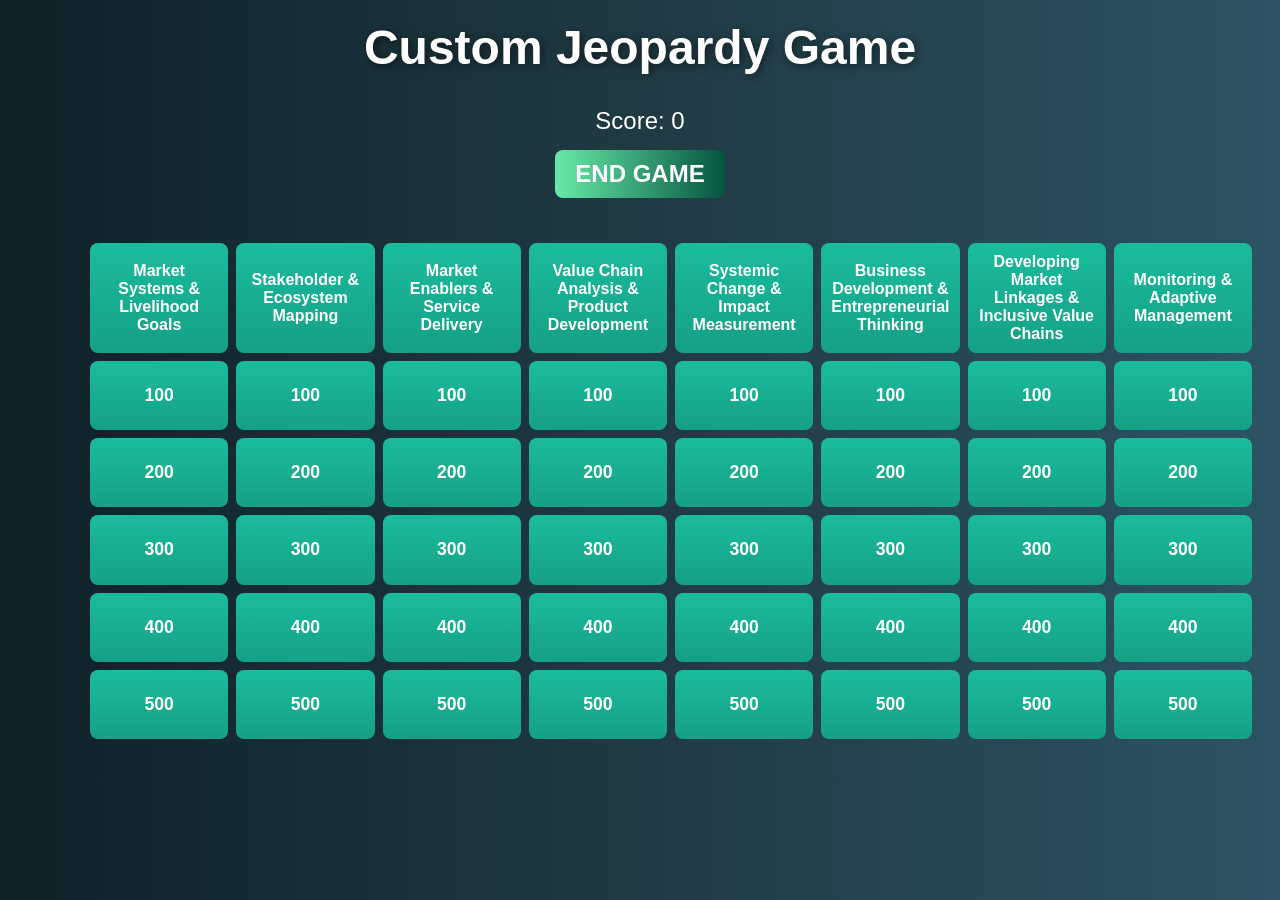
<file: index.html>
<!DOCTYPE html>
<html lang="en">
<head>
  <meta charset="UTF-8" />
  <meta name="viewport" content="width=device-width, initial-scale=1" />
  <title>Jeopardy Game</title>
  <link rel="stylesheet" href="style.css" />
</head>
<body>
  <h1>Custom Jeopardy Game</h1>
  <div id="score">Score: 0</div>

  

  <!-- End Game / Session controls (Start is on the separate test site) -->
  <div id="session-controls" style="margin:10px 0;">
    <button id="end-game-btn">END GAME</button>
  </div>

  <div id="game-board"></div>

  <!-- Question Screen -->
  <div id="question-screen" style="display:none;">
    <div>
      
      <button id="exit-btn">Exit</button>
    </div>

    <div id="question-text"></div>

    <div>
      <button id="reveal-answer-btn">Reveal Answer</button>
      <button id="give-answer-btn">Give Answer</button>
    </div>

    <div id="answer-area" style="display:none;">
      <div id="choices"></div>
      <button id="submit-answer-btn">Submit</button>
    </div>

    <p id="feedback"></p>
  </div>

  <!-- Modal Prompt -->
  <div id="modal" class="modal" style="display:none;">
    <div class="modal-content">
      <p id="modal-message"></p>
      <div id="modal-choices" style="margin: 10px 0;"></div>
      <div id="modal-feedback" style="margin-top: 10px;"></div>
      <!-- Buttons centered -->
    <div class="modal-content-buttons">
      <button id="modal-exit">Exit</button>
      <button id="modal-next">Next Question</button>
    </div>
    </div>
  </div>

  <script type="module" src="script.js"></script>
</body>
</html>
</file>
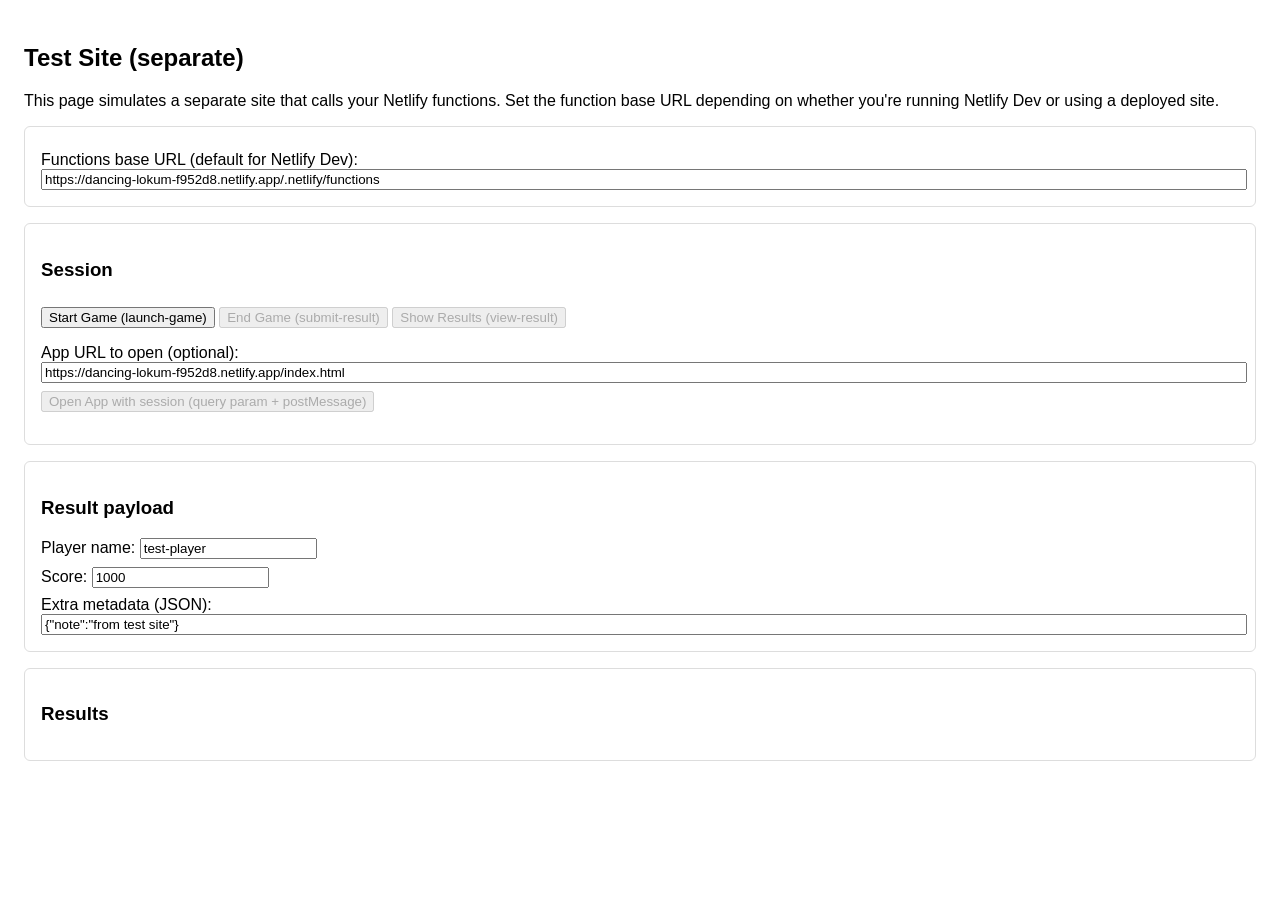
<file: tests/test-site.html>
<!doctype html>
<html lang="en">
<head>
  <meta charset="utf-8" />
  <title>Jeopardy - Test Site</title>
  <meta name="viewport" content="width=device-width,initial-scale=1" />
  <style>
    body{font-family:Arial,Helvetica,sans-serif;padding:1rem}
    .box{border:1px solid #ddd;padding:1rem;margin-bottom:1rem;border-radius:6px}
    label{display:block;margin-top:.5rem}
    button{margin:.5rem 0}
    pre{background:#f6f6f6;padding:.5rem;border-radius:4px}
    #results{max-height:300px;overflow:auto}
  </style>
</head>
<body>
  <h2>Test Site (separate)</h2>
  <p>This page simulates a separate site that calls your Netlify functions. Set the function base URL depending on whether you're running Netlify Dev or using a deployed site.</p>

  <div class="box">
    <label>Functions base URL (default for Netlify Dev):</label>
  <input id="fnBase" style="width:100%" value="https://dancing-lokum-f952d8.netlify.app/.netlify/functions" />
  </div>

  <div class="box">
    <h3>Session</h3>
    <button id="startBtn">Start Game (launch-game)</button>
    <button id="endBtn" disabled>End Game (submit-result)</button>
    <button id="showBtn" disabled>Show Results (view-result)</button>
    <label style="margin-top:.5rem">App URL to open (optional):</label>
  <input id="appUrl" style="width:100%" value="https://dancing-lokum-f952d8.netlify.app/index.html" />
    <button id="openAppBtn" disabled>Open App with session (query param + postMessage)</button>
    <div id="sessionDisplay" style="margin-top:.5rem;color:#333"></div>
  </div>

  <div class="box">
    <h3>Result payload</h3>
    <label>Player name: <input id="playerName" value="test-player" /></label>
    <label>Score: <input id="score" type="number" value="1000" /></label>
    <label>Extra metadata (JSON): <input id="metadata" value='{"note":"from test site"}' style="width:100%" /></label>
    <div id="submitResponse"></div>
  </div>

  <div class="box">
    <h3>Results</h3>
    <div id="results"></div>
  </div>

  <script>
    const startBtn = document.getElementById('startBtn');
    const endBtn = document.getElementById('endBtn');
    const showBtn = document.getElementById('showBtn');
    const fnBaseInput = document.getElementById('fnBase');
    const sessionDisplay = document.getElementById('sessionDisplay');
    const playerName = document.getElementById('playerName');
    const scoreInput = document.getElementById('score');
    const metadataInput = document.getElementById('metadata');
    const submitResponse = document.getElementById('submitResponse');
    const resultsDiv = document.getElementById('results');

    let sessionId = null;
    function fnBase() { return fnBaseInput.value.replace(/\/$/, ''); }

    startBtn.addEventListener('click', async () => {
      sessionDisplay.textContent = 'Starting...';
      try {
        const res = await fetch(`${fnBase()}/launch-game`, { method: 'GET' });
        if(!res.ok) throw new Error('HTTP ' + res.status);
        const json = await res.json();
    sessionId = json.sessionId;
    // store sessionId in localStorage for convenience (app can read it)
    try { localStorage.setItem('testSessionId', String(sessionId)); } catch (e) { /* ignore */ }
    // copy to clipboard for easy paste into the app if separate origin
    try { navigator.clipboard && navigator.clipboard.writeText(String(sessionId)); } catch(e) {}
    sessionDisplay.innerHTML = `Session: <strong>${sessionId}</strong> <br/> Game URL: <a href="${json.gameUrl}" target="_blank">${json.gameUrl}</a> <br/><small>session id copied to clipboard / saved to localStorage</small>`;
        // set the appUrl input to the returned game URL so Open App opens the exact URL with sessionId
        try {
          const appUrlInput = document.getElementById('appUrl');
          if (appUrlInput) {
            // if the returned gameUrl already includes a sessionId, use it; otherwise append the sessionId
            if (json.gameUrl && json.gameUrl.indexOf('sessionId=') !== -1) {
              appUrlInput.value = json.gameUrl;
            } else {
              // fallback: append sessionId to the configured appUrl or to the returned URL
              const base = (appUrlInput.value && appUrlInput.value.length) ? appUrlInput.value.replace(/\/$/, '') : window.location.origin;
              // prefer returned gameUrl host if it looks valid
              let pref = json.gameUrl && json.gameUrl.length ? json.gameUrl : base;
              try {
                const u = new URL(pref);
                u.searchParams.set('sessionId', sessionId);
                appUrlInput.value = u.toString();
              } catch (e) {
                appUrlInput.value = pref + (pref.indexOf('?') === -1 ? '?' : '&') + 'sessionId=' + encodeURIComponent(sessionId);
              }
            }
          }
        } catch(e) {}
    endBtn.disabled = false;
    showBtn.disabled = false;
    submitResponse.innerHTML = '';
    resultsDiv.innerHTML = '';
    // enable open app button when available
    const openAppBtn = document.getElementById('openAppBtn');
    if (openAppBtn) openAppBtn.disabled = false;
      } catch (err) {
        sessionDisplay.textContent = 'Start failed: ' + err.message;
        console.error(err);
      }
    });

    // Open the app in a new tab/window with sessionId in the query and also postMessage the session
    const openAppBtn = document.getElementById('openAppBtn');
    const appUrlInput = document.getElementById('appUrl');
    if (openAppBtn) {
      openAppBtn.addEventListener('click', () => {
        if (!sessionId) { alert('No session - press Start Game first'); return; }
        const base = (appUrlInput && appUrlInput.value) ? appUrlInput.value.replace(/\/$/, '') : window.location.origin;
        const url = base + (base.indexOf('?') === -1 ? '?' : '&') + 'sessionId=' + encodeURIComponent(sessionId);
        const newWin = window.open(url, '_blank');
        // try to send a postMessage as well (if same browser) - best-effort
        setTimeout(() => {
          try {
            newWin && newWin.postMessage({ type: 'session', sessionId: String(sessionId) }, '*');
          } catch (e) {
            // ignore
          }
        }, 500);
      });
    }

    endBtn.addEventListener('click', async () => {
      if(!sessionId) { alert('No session - press Start Game first'); return; }
      const payload = {
        sessionId: String(sessionId),
        playerName: playerName.value || 'player',
        score: Number(scoreInput.value) || 0,
      };
      try {
        // attempt to parse metadata JSON if provided
        try { payload.metadata = JSON.parse(metadataInput.value); } catch(e) { payload.metadata = { raw: metadataInput.value }; }
        submitResponse.innerHTML = 'Submitting...';
        const res = await fetch(`${fnBase()}/submit-result`, {
          method: 'POST',
          headers: { 'Content-Type': 'application/json' },
          body: JSON.stringify(payload),
        });
        // Safely parse JSON (handle empty or non-JSON responses)
        let json = null;
        try {
          const text = await res.text();
          json = text ? JSON.parse(text) : null;
        } catch (e) {
          json = { raw: 'Non-JSON response', text: await (async () => { try { return await res.text(); } catch { return ''; } })() };
        }
        if(!res.ok) throw new Error((json && json.message) ? json.message : (json && json.raw) ? JSON.stringify(json) : res.statusText);
        submitResponse.innerHTML = `<pre>${JSON.stringify(json, null, 2)}</pre>`;
      } catch (err) {
        submitResponse.innerHTML = 'Submit failed: ' + err.message;
        console.error(err);
      }
    });

    showBtn.addEventListener('click', async () => {
      if(!sessionId) { alert('No session - press Start Game first'); return; }
      resultsDiv.innerHTML = 'Loading...';
      try {
        const res = await fetch(`${fnBase()}/view-result?sessionId=${encodeURIComponent(sessionId)}`);
        const json = await res.json();
        if(!res.ok) throw new Error(json && json.message ? json.message : res.statusText);
        resultsDiv.innerHTML = `<pre>${JSON.stringify(json, null, 2)}</pre>`;
      } catch (err) {
        resultsDiv.innerHTML = 'Fetch failed: ' + err.message;
        console.error(err);
      }
    });
  </script>
</body>
</html>
</file>
<file: style.css>
body {
  background: linear-gradient(to right, #0f2027, #203a43, #2c5364);
  color: #fff;
  font-family: 'Segoe UI', Tahoma, Geneva, Verdana, sans-serif;
  text-align: center;
  margin: 0;
  padding: 0;
  font-size: 24px; 
}

h1 {
  margin-top: 20px;
  font-size: 3rem;
  text-shadow: 2px 2px 8px rgba(0,0,0,0.5);
}

#score {
  font-size: 1.5rem;
  margin: 10px 0;
  font-size: 24px
}

#game-board {
  display: grid;
  grid-template-columns: repeat(8, 1fr); /* 8 categories */
  gap: 8px;
  width: 100%;
  max-width: 1100px;   /* ✅ cap board width */
  margin: 40px auto;   /* center horizontally + some top margin */
}

.tile {
  aspect-ratio: 2 / 1; /* ✅ keeps tiles rectangular */
  display: flex;
  justify-content: center;
  align-items: center;
  font-size: 1.1rem;   /* ✅ reasonable text size */
  font-weight: bold;
  border-radius: 8px;
  background: linear-gradient(to bottom, #1abc9c, #16a085);
  color: white;
  cursor: pointer;
}

.tile.header {
  aspect-ratio: auto;  /* ✅ allow category headers to fit text */
  padding: 10px;
  font-size: 1rem;
}






.tile:hover:not(.disabled):not(.header) {
  transform: translateY(-5px);
  box-shadow: 0 12px 20px rgba(0,0,0,0.5);
}



.tile.disabled {
  background-color: #555;
  cursor: not-allowed;
}

.tile.correct {
  background-color: #4CAF50;
  color: white;
}

.tile.incorrect {
  background-color: #f44336;
  color: white;
}

.tile.viewed {
  background-color: #FFC107;
  color: black;
}

button {
  padding: 10px 20px;
  margin: 5px;
  font-weight: bold;
  border: none;
  border-radius: 8px;
  cursor: pointer;
  background: linear-gradient(to right, #66eaa8, #06543f);
  color: #fff;
  transition: transform 0.2s, background 0.2s;
  font-size: 24px
}

button:hover {
  transform: translateY(-3px);
  background: linear-gradient(to right, #764ba2, #667eea);
}

#question-screen {
  display: flex;
  flex-direction: column;
  align-items: center;
  gap: 15px;
  margin: 20px;
}

#choices label {
  display: block;
  margin: 5px 0;
  cursor: pointer;
}

.modal {
  position: fixed;
  top: 0;
  left: 0;
  width: 100%;
  height: 100%;
  background-color: rgba(17, 109, 91, 0.9);
  display: flex;
  align-items: center;
  justify-content: center;
  transition: opacity 0.3s ease;
}

.modal-content {
  background-color: #0e4039;
  padding: 25px;
  border-radius: 15px;
  width: 90%;
  max-width: 500px;
  text-align: left; /* aligns text to the left */
  box-shadow: 0 8px 25px rgba(0,0,0,0.5);
  display: flex;
  flex-direction: column;
  gap: 15px; /* spacing between text and buttons */
}

/* Button container inside modal */
.modal-content-buttons {
  display: flex;
  justify-content: center; /* center buttons horizontally */
  gap: 15px;               /* space between buttons */
  margin-top: 10px;
}

.modal-content h2 {
  margin-top: 0;
  font-size: 2rem;
}
</file>
